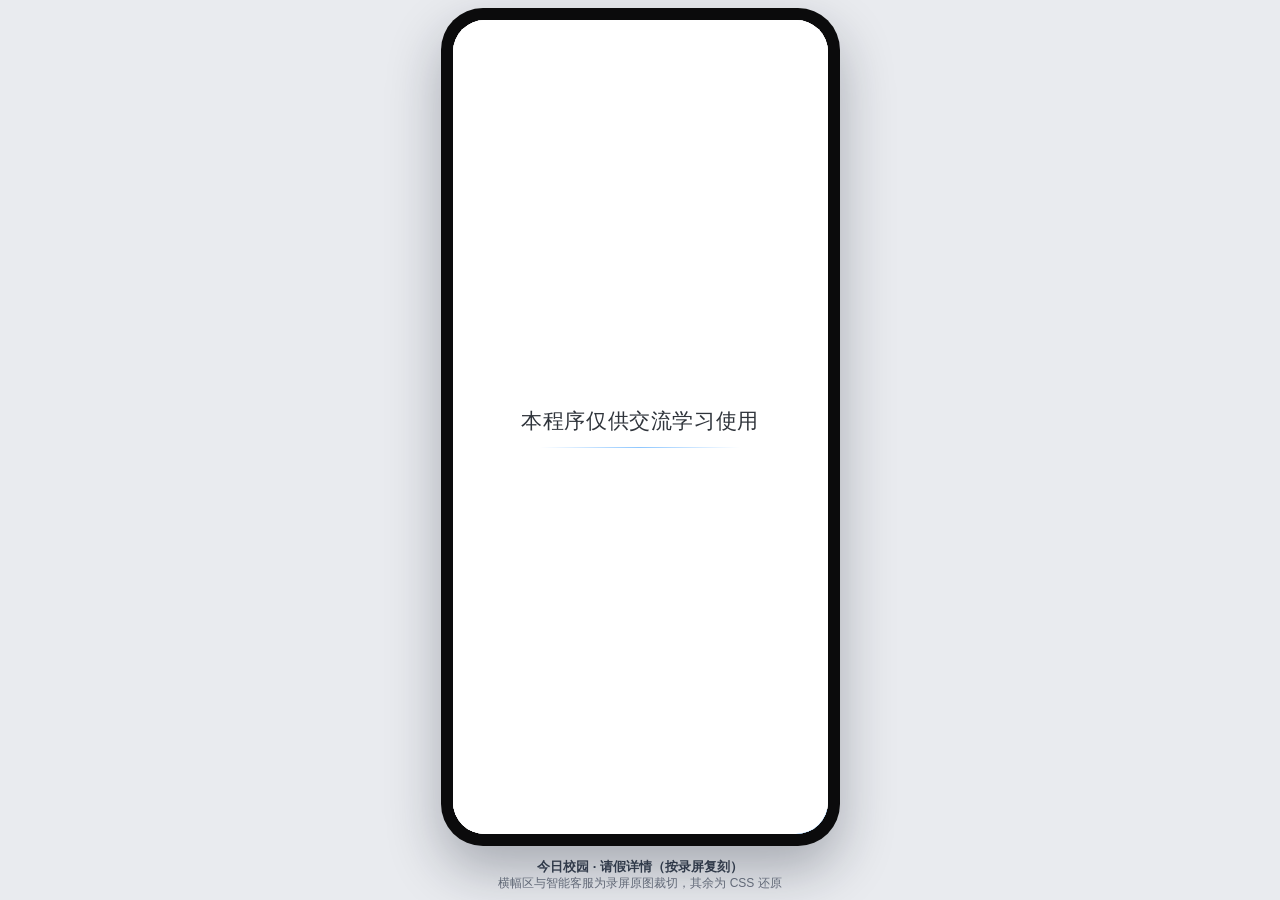
<file: detail/index.html>
<!DOCTYPE html>
<html lang="zh-CN">
<head>
<meta charset="UTF-8" />
<meta name="viewport" content="width=device-width,initial-scale=1" />
<title>今日校园 · 请假详情</title>
<link rel="stylesheet" href="./style.css" />
</head>
<body>
<div class="stage">
  <div class="phone">
    <div class="punch"></div>
    <div class="screen">

      <!-- 系统状态栏 -->
      <div class="sysbar">
        <span class="sysbar__time">02:39</span>
        <span class="sysbar__icons">
          <svg viewBox="0 0 18 12" width="15" height="10"><path d="M1 9h2v3H1zM5 6.5h2V12H5zM9 4h2v8H9zM13 1.5h2V12h-2z" fill="currentColor"/></svg>
          <b class="b4g">4G</b><b class="b5g">5G</b>
          <svg viewBox="0 0 26 12" width="22" height="10"><rect x=".5" y="1.5" width="21" height="9" rx="2.5" fill="none" stroke="currentColor" opacity=".4"/><rect x="2" y="3" width="17" height="6" rx="1.4" fill="currentColor"/></svg>
        </span>
      </div>

      <!-- 导航栏 -->
      <div class="nav">
        <button class="nav__back" aria-label="返回">
          <svg viewBox="0 0 24 24" width="22" height="22" fill="none" stroke="#333" stroke-width="2" stroke-linecap="round" stroke-linejoin="round"><path d="M15 5 8 12l7 7"/></svg>
        </button>
        <span class="nav__title">请假详情</span>
        <button class="nav__right">反馈</button>
      </div>

      <!-- 标签 -->
      <div class="tabs">
        <button class="tab is-on" data-tab="info">请假信息</button>
        <button class="tab" data-tab="qr">核验二维码</button>
      </div>

      <!-- 页面主体 -->
      <main class="body" id="body">
        <!-- 横幅（橙条 + 绿底 + 斜齿）整块由录屏裁切 -->
        <div class="bannerwrap">
          <img class="banner" src="./assets/banner_top.png" alt="正在休假中" />
          <div class="zig"></div>
        </div>

        <!-- 概览 -->
        <section class="facts">
          <div class="facts__row facts__row--2">
            <span><em>请假类型：</em><span class="ed" contenteditable="true" spellcheck="false" data-field="type" data-empty="请输入"></span></span>
            <span><em>需要离校：</em><span class="ed" contenteditable="true" spellcheck="false" data-field="away" data-empty="请输入"></span></span>
          </div>
          <div class="facts__row"><em>销假规则：</em><b class="warn">离校请假需要销假，非离校请假无需销假</b></div>
          <div class="facts__row"><em>实际休假时间：</em>-</div>
        </section>

        <div class="gap"></div>

        <!-- 我的请假申请 -->
        <section class="card">
          <h2 class="card__t">我的 请假申请</h2>
          <div class="kv"><em>开始时间：</em><b class="ed" contenteditable="true" spellcheck="false" data-field="start" data-empty="请输入"></b></div>
          <div class="kv"><em>结束时间：</em><b class="ed" contenteditable="true" spellcheck="false" data-field="end" data-empty="请输入"></b></div>
          <div class="kv"><em>审批流程：</em>共1步<a class="lnk">查看<svg viewBox="0 0 24 24" width="9" height="9" fill="none" stroke="currentColor" stroke-width="3.6"><path d="M9 5l7 7-7 7"/></svg></a></div>
          <div class="kv"><em>紧急联系人：</em><span class="ed" contenteditable="true" spellcheck="false" data-field="phone" data-empty="请输入"></span></div>
          <div class="kv"><em>请假原因：</em><span class="ed" contenteditable="true" spellcheck="false" data-field="reason" data-empty="请输入"></span></div>
          <div class="kv"><em>发起位置：</em><a class="lnk lnk--block ed" contenteditable="true" spellcheck="false" data-field="place" data-empty="请输入"></a></div>
          <div class="kv"><em>抄送人：</em>无</div>
          <div class="kv"><em>宿舍信息：</em>-</div>
          <span class="dur" id="dur">1天16小时</span>
        </section>

        <div class="gap"></div>

        <!-- 审批流程记录 -->
        <section class="card card--flow">
          <h2 class="card__t">审批流程记录</h2>
          <div class="tl">
            <div class="tl__item">
              <span class="tl__dot tl__dot--blue"></span>
              <span class="tl__txt"><span class="ed" contenteditable="true" spellcheck="false" data-field="applicant" data-empty="请输入"></span> - 发起申请</span>
              <span class="tl__time ed" data-field="flow1" data-empty="选择时间">11-13 15:05</span>
            </div>
            <div class="tl__item">
              <span class="tl__dot tl__dot--green"></span>
              <span class="tl__txt">一级：<span class="ed" contenteditable="true" spellcheck="false" data-field="approver" data-empty="请输入"></span> - 审批<b class="ok">通过</b></span>
              <span class="tl__time ed" data-field="flow2" data-empty="选择时间">11-13 17:16</span>
            </div>
          </div>
          <div class="opinion">审批意见：无</div>
        </section>

        <div class="spacer"></div>
      </main>

      <!-- 智能客服（裁切贴图） -->
      <img class="help" src="./assets/help.png" alt="智能客服" />

      <!-- 底部操作栏 -->
      <div class="bottombar">
        <button class="bbtn">转发</button>
        <button class="bbtn">申请续假</button>
        <button class="bbtn bbtn--primary">去销假</button>
      </div>
      <div class="homebar"></div>
    </div>
  </div>
  <div class="hint">
    <strong>今日校园 · 请假详情（按录屏复刻）</strong>
    <span>横幅区与智能客服为录屏原图裁切，其余为 CSS 还原</span>
  </div>
</div>
<script src="./app.js"></script>
<script src="./dtp.js"></script>
<script src="./splash.js"></script>
</body>
</html>
</file>
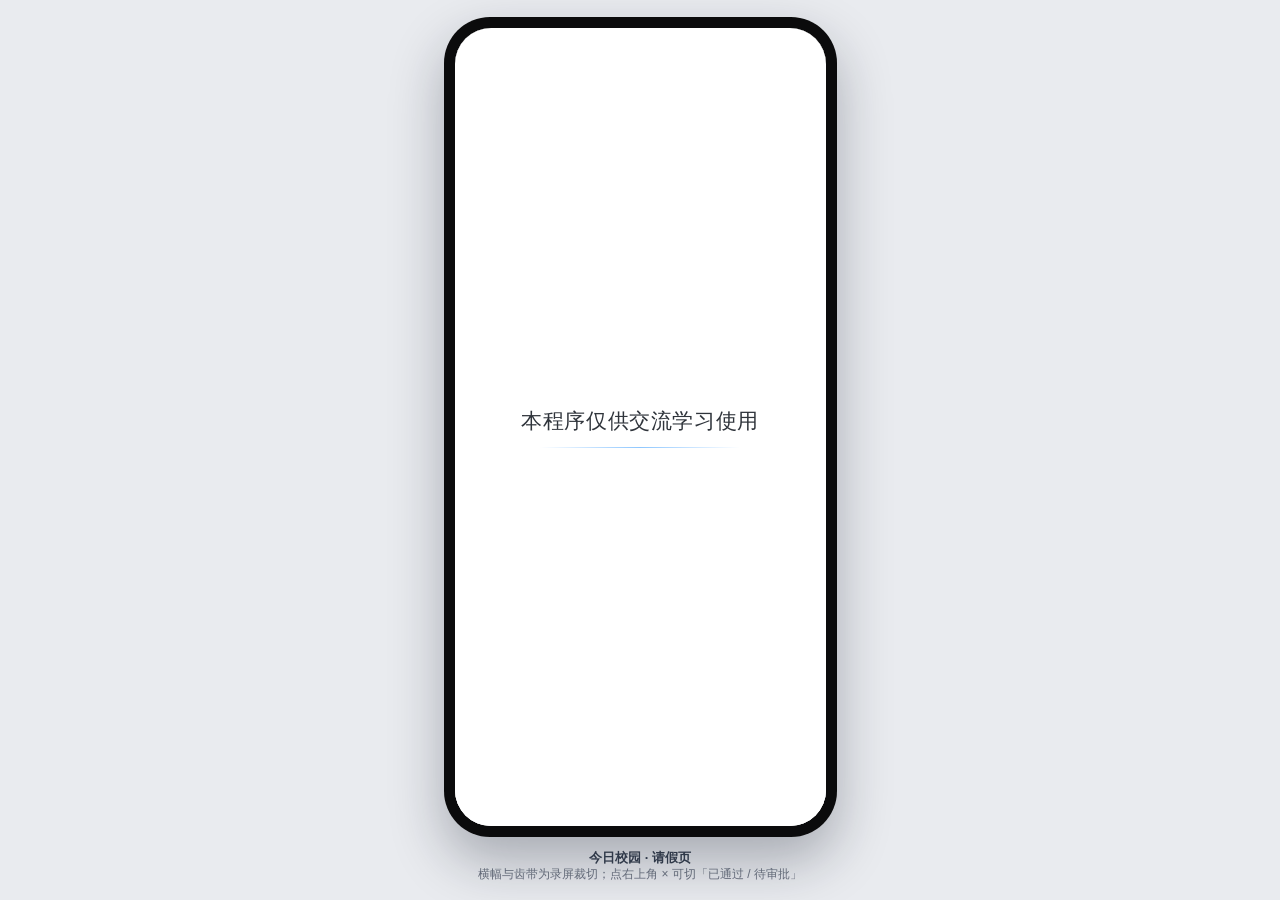
<file: leave/index.html>
﻿<!DOCTYPE html>
<html lang="zh-CN">
<head>
<meta charset="UTF-8" />
<meta name="viewport" content="width=device-width,initial-scale=1" />
<title>今日校园 · 请假（动画复刻）</title>
<link rel="stylesheet" href="./style.css" />
</head>
<body>
<div class="stage">
  <div class="phone">
    <div class="phone__notch"></div>
    <div class="screen">

      <!-- 系统状态栏 -->
      <div class="sysbar">
        <span class="sysbar__time" id="sysTime">02:34</span>
        <span class="sysbar__icons">
          <svg viewBox="0 0 18 12" width="15" height="10"><path d="M1 9h2v3H1zM5 6.5h2V12H5zM9 4h2v8H9zM13 1.5h2V12h-2z" fill="currentColor"/></svg>
          <b class="badge4g">4G</b><b class="badge5g">5G</b>
          <svg viewBox="0 0 26 12" width="22" height="10"><rect x=".5" y="1.5" width="21" height="9" rx="2.5" fill="none" stroke="currentColor" opacity=".4"/><rect x="2" y="3" width="17" height="6" rx="1.4" fill="currentColor"/></svg>
        </span>
      </div>

      <!-- 内置浏览器栏 -->
      <div class="chrome">
        <button class="chrome__close" aria-label="关闭">
          <svg viewBox="0 0 24 24" width="20" height="20" fill="none" stroke="#111" stroke-width="2" stroke-linecap="round"><path d="M6 6l12 12M18 6L6 18"/></svg>
        </button>
        <div class="chrome__mid">
          <div class="chrome__ttl">请假</div>
          <div class="chrome__url">jlevc.campusphere.net</div>
        </div>
        <button class="chrome__more" aria-label="更多">
          <svg viewBox="0 0 24 24" width="20" height="20"><circle cx="5" cy="12" r="1.7" fill="#111"/><circle cx="12" cy="12" r="1.7" fill="#111"/><circle cx="19" cy="12" r="1.7" fill="#111"/></svg>
        </button>
        <div class="chrome__prog"><i id="prog"></i></div>
      </div>

      <!-- 页面 -->
      <main class="page" id="page">

        <!-- 绿色状态横幅 -->
        <section class="hero" id="hero">
          <!-- 已通过态：整块英雄区（✓审批已通过 / 个人信息 / 正在休假中）直接用高清截图裁切，
               字形与参考完全一致；齿带与时钟仍是活的（下面两个元素） -->
          <img class="hero__img" src="./img/hero_top.png" alt="审批已通过 正在休假中" />
          <div class="hero__txt">
          <div class="hero__top">
            <span class="hero__ok"><svg class="okico" viewBox="0 0 16 16" width="16" height="16" aria-hidden="true"><circle cx="8" cy="8" r="8" fill="#fff"/><path d="M3.77 7.58 6.90 10.30 11.98 6.14" fill="none" stroke="currentColor" stroke-width="2.1" stroke-linecap="butt" stroke-linejoin="round"/></svg>审批已通过</span>
            <span class="hero__link">个人信息 <svg viewBox="0 0 24 24" width="11" height="11" fill="none" stroke="currentColor" stroke-width="3"><path d="M9 5l7 7-7 7"/></svg></span>
          </div>
          <h1 class="hero__big" id="heroBig">正在休假中</h1>
          </div>
          <div class="hero__stripes"></div>
          <span class="hero__clock" id="clock">当前时间:2026-11-15 02:34:04</span>
        </section>

        <!-- 个人信息 -->
        <section class="who">
          <div class="avatar" id="avatar"></div>
          <div class="who__meta">
            <div class="who__name ed" id="whoName" contenteditable="true" spellcheck="false" data-field="name" data-empty="姓名"></div>
            <div class="who__no ed" id="whoNo" contenteditable="true" spellcheck="false" data-field="no" data-empty="性别学号"></div>
          </div>
        </section>

        <!-- 概览 -->
        <section class="fact">
          <div class="fact__row fact__row--2">
            <span><em>请假类型：</em>事假</span>
            <span><em>需要离校：</em>否</span>
          </div>
          <div class="fact__row"><em>销假规则：</em><b class="warn">离校请假需要销假，非离校请假无需销假</b></div>
          <div class="fact__row"><em>实际休假时间：</em>-</div>
        </section>

        <!-- 我的请假申请 -->
        <section class="card" id="card">
          <h2 class="card__t">我的 请假申请</h2>
          <div class="kv"><em>开始时间：</em><b id="startAt">11-13 15:09</b></div>
          <div class="kv"><em>结束时间：</em><b id="endAt">11-16 07:00</b></div>
          <div class="kv"><em>审批流程：</em><span id="flow">共1步</span><a class="lnk">查看<svg viewBox="0 0 24 24" width="10" height="10" fill="none" stroke="currentColor" stroke-width="3.4"><path d="M9 5l7 7-7 7"/></svg></a></div>
          <div class="kv"><em>审批人：</em><span id="approver"></span></div>
          <div class="kv"><em>请假原因：</em><span id="reason"></span></div>
          <div class="kv"><em>发起位置：</em><a class="lnk" id="loc"></a></div>
          <div class="kv"><em>抄送人：</em>无</div>
          <div class="kv"><em>宿舍信息：</em>-</div>

          <span class="dur" id="dur">2天15小时51分钟</span>
          <img class="seal" id="seal" src="./img/seal.jpg" alt="审批通过" />
        </section>

        <div class="tail"></div>
      </main>

      <!-- 智能客服 -->
      <button class="help" id="help">
        <svg viewBox="0 0 24 24" width="20" height="20" fill="none" stroke="#fff" stroke-width="1.9" stroke-linecap="round">
          <path d="M4 13v-1a8 8 0 0 1 16 0v1"/><rect x="2.6" y="12.6" width="3.6" height="5.4" rx="1.8"/><rect x="17.8" y="12.6" width="3.6" height="5.4" rx="1.8"/><path d="M20 18v.6a2.4 2.4 0 0 1-2.4 2.4H13"/>
        </svg>
        <span>智能客服</span>
      </button>

      <!-- 审批流程上滑弹层 -->
      <div class="sheet-mask" id="sheetMask" hidden></div>
      <div class="sheet" id="sheet">
        <div class="sheet__hd">
          <strong>审批流程</strong>
          <button class="sheet__x" id="sheetX">关闭</button>
        </div>
        <ol class="steps" id="steps">
          <li class="step step--done">
            <span class="step__dot"></span>
            <div class="step__b"><div class="step__t">发起申请<b id="stApplicant"></b></div><div class="step__d" id="stApplyAt"></div></div>
          </li>
          <li class="step step--done">
            <span class="step__dot"></span>
            <div class="step__b"><div class="step__t">辅导员审批<b id="stApprover"></b></div><div class="step__d">同意 · 审批通过</div></div>
          </li>
        </ol>
      </div>

      <div class="homebar"></div>
    </div>
  </div>

  <div class="hint"><strong>今日校园 · 请假页</strong><span>横幅与齿带为录屏裁切；点右上角 × 可切「已通过 / 待审批」</span></div>
</div>
<script src="./app.js"></script>
<script src="./splash.js"></script>
</body>
</html>
</file>
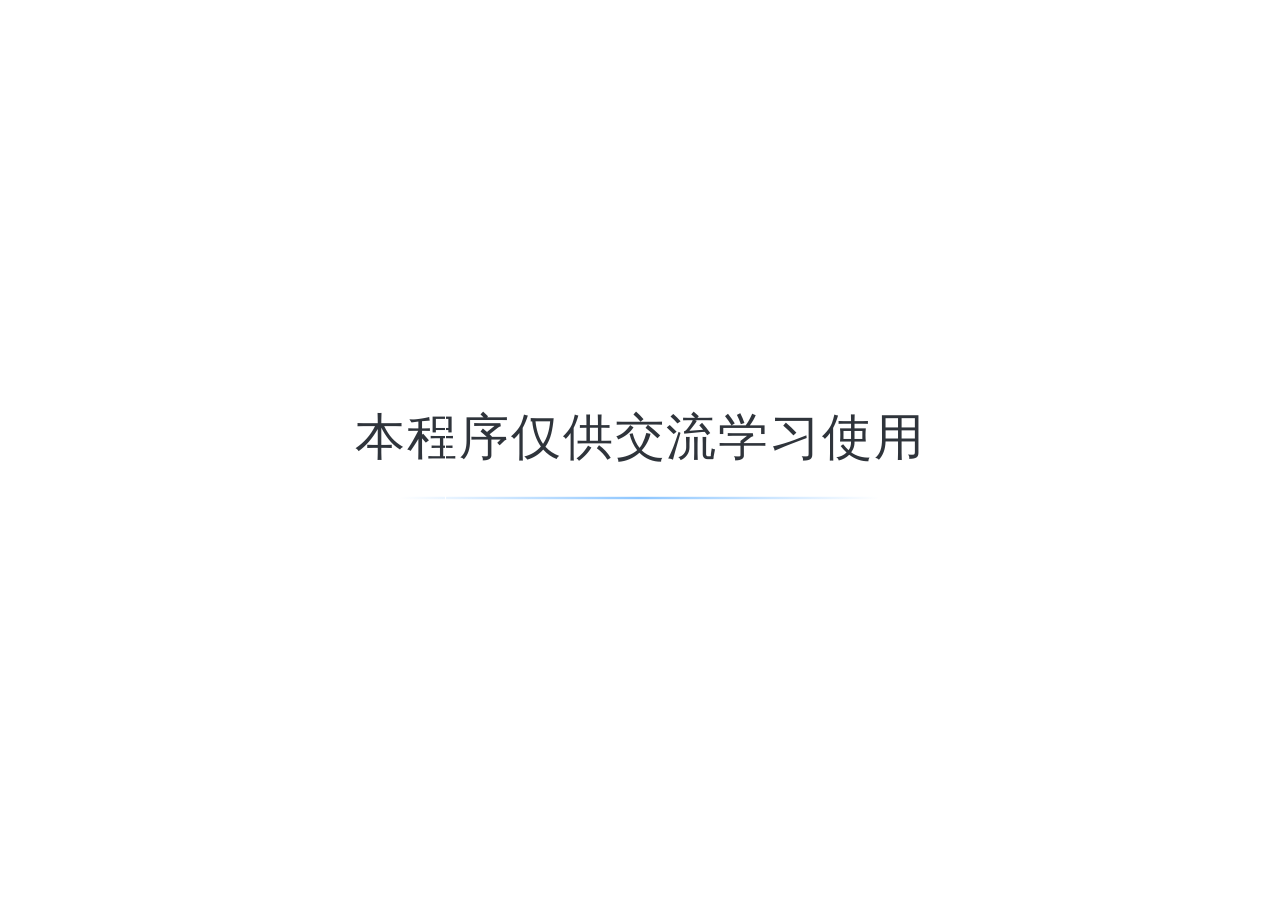
<file: detail/mobile.html>
<!DOCTYPE html>
<html lang="zh-CN">
<head>
<meta charset="UTF-8" />
<meta name="viewport" content="width=device-width,initial-scale=1,maximum-scale=1,user-scalable=no,viewport-fit=cover" />
<meta name="theme-color" content="#ffffff" />
<!-- 关掉 iOS 对电话号码/地址的自动识别，否则 15564062668 会被变成蓝色链接 -->
<meta name="format-detection" content="telephone=no,address=no,email=no,date=no" />
<meta name="apple-mobile-web-app-capable" content="yes" />
<meta name="apple-mobile-web-app-status-bar-style" content="default" />
<title>请假详情</title>
<link rel="stylesheet" href="./style.css" />
<link rel="stylesheet" href="./mobile.css" />
</head>
<body>
<!-- 手机上运行版：没有模拟外壳、没有状态栏，只留页面主体。
     整页按 375 设计宽等比缩放铺满屏宽（见 mobile.css / mobile.js）。 -->
<div id="app">
  <div id="stage">

    <!-- 导航栏 -->
    <div class="nav">
      <button class="nav__back" aria-label="返回">
        <svg viewBox="0 0 24 24" width="22" height="22" fill="none" stroke="#333" stroke-width="2" stroke-linecap="round" stroke-linejoin="round"><path d="M15 5 8 12l7 7"/></svg>
      </button>
      <span class="nav__title">请假详情</span>
      <button class="nav__right">反馈</button>
    </div>

    <!-- 标签 -->
    <div class="tabs">
      <button class="tab is-on" data-tab="info">请假信息</button>
      <button class="tab" data-tab="qr">核验二维码</button>
    </div>

    <!-- 页面主体 -->
    <main class="body" id="body">
      <div class="bannerwrap">
        <img class="banner" src="./assets/banner_top.png" alt="正在休假中" />
        <div class="zig"></div>
      </div>

      <section class="facts">
        <div class="facts__row facts__row--2">
          <span><em>请假类型：</em><span class="ed" contenteditable="true" spellcheck="false" data-field="type" data-empty="请输入"></span></span>
          <span><em>需要离校：</em><span class="ed" contenteditable="true" spellcheck="false" data-field="away" data-empty="请输入"></span></span>
        </div>
        <div class="facts__row"><em>销假规则：</em><b class="warn">离校请假需要销假，非离校请假无需销假</b></div>
        <div class="facts__row"><em>实际休假时间：</em>-</div>
      </section>

      <div class="gap"></div>

      <section class="card">
        <h2 class="card__t">我的 请假申请</h2>
        <div class="kv"><em>开始时间：</em><b class="ed" contenteditable="true" spellcheck="false" data-field="start" data-empty="请输入"></b></div>
        <div class="kv"><em>结束时间：</em><b class="ed" contenteditable="true" spellcheck="false" data-field="end" data-empty="请输入"></b></div>
        <div class="kv"><em>审批流程：</em>共1步<a class="lnk">查看<svg viewBox="0 0 24 24" width="9" height="9" fill="none" stroke="currentColor" stroke-width="3.6"><path d="M9 5l7 7-7 7"/></svg></a></div>
        <div class="kv"><em>紧急联系人：</em><span class="ed" contenteditable="true" spellcheck="false" data-field="phone" data-empty="请输入"></span></div>
        <div class="kv"><em>请假原因：</em><span class="ed" contenteditable="true" spellcheck="false" data-field="reason" data-empty="请输入"></span></div>
        <div class="kv"><em>发起位置：</em><a class="lnk lnk--block ed" contenteditable="true" spellcheck="false" data-field="place" data-empty="请输入"></a></div>
        <div class="kv"><em>抄送人：</em>无</div>
        <div class="kv"><em>宿舍信息：</em>-</div>
        <span class="dur" id="dur">1天16小时</span>
      </section>

      <div class="gap"></div>

      <section class="card card--flow">
        <h2 class="card__t">审批流程记录</h2>
        <div class="tl">
          <div class="tl__item">
            <span class="tl__dot tl__dot--blue"></span>
            <span class="tl__txt"><span class="ed" contenteditable="true" spellcheck="false" data-field="applicant" data-empty="请输入"></span> - 发起申请</span>
            <span class="tl__time ed" data-field="flow1" data-empty="选择时间">11-13 15:05</span>
          </div>
          <div class="tl__item">
            <span class="tl__dot tl__dot--green"></span>
            <span class="tl__txt">一级：<span class="ed" contenteditable="true" spellcheck="false" data-field="approver" data-empty="请输入"></span> - 审批<b class="ok">通过</b></span>
            <span class="tl__time ed" data-field="flow2" data-empty="选择时间">11-13 17:16</span>
          </div>
        </div>
        <div class="opinion">审批意见：无</div>
      </section>

      <div class="spacer"></div>
    </main>

    <img class="help" src="./assets/help.png" alt="智能客服" />

    <div class="bottombar">
      <button class="bbtn">转发</button>
      <button class="bbtn">申请续假</button>
      <button class="bbtn bbtn--primary">去销假</button>
    </div>
  </div>
</div>
<script src="./app.js"></script>
<script src="./dtp.js"></script>
<script src="./mobile.js"></script>
<script src="./splash.js"></script>
</body>
</html>
</file>
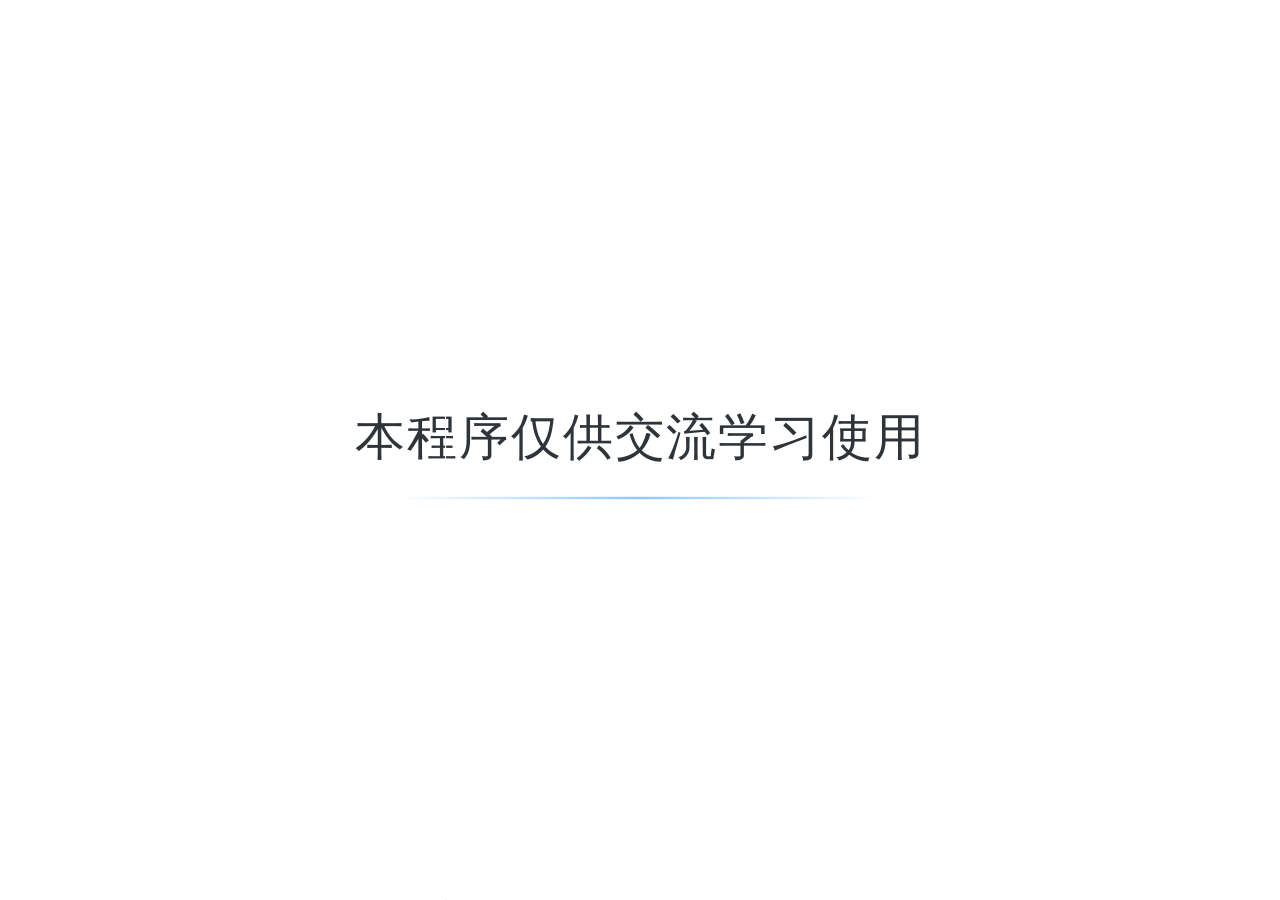
<file: leave/mobile.html>
<!DOCTYPE html>
<html lang="zh-CN">
<head>
<meta charset="UTF-8" />
<meta name="viewport" content="width=device-width,initial-scale=1,maximum-scale=1,user-scalable=no,viewport-fit=cover" />
<meta name="theme-color" content="#ffffff" />
<meta name="format-detection" content="telephone=no,address=no,email=no,date=no" />
<title>请假</title>
<link rel="stylesheet" href="./style.css" />
<link rel="stylesheet" href="./mobile.css" />
</head>
<body>
<!-- 手机运行版：无模拟外壳、无状态栏/浏览器栏，只留页面主体 -->
<div id="app">
  <div id="stage">

    <main class="page" id="page">

      <section class="hero" id="hero">
        <img class="hero__img" src="./img/hero_top.png" alt="审批已通过 正在休假中" />
        <div class="hero__txt">
          <div class="hero__top">
            <span class="hero__ok"><svg class="okico" viewBox="0 0 16 16" width="16" height="16" aria-hidden="true"><circle cx="8" cy="8" r="8" fill="#fff"/><path d="M3.77 7.58 6.90 10.30 11.98 6.14" fill="none" stroke="currentColor" stroke-width="2.1" stroke-linecap="butt" stroke-linejoin="round"/></svg>审批已通过</span>
            <span class="hero__link">个人信息 <svg viewBox="0 0 24 24" width="11" height="11" fill="none" stroke="currentColor" stroke-width="3"><path d="M9 5l7 7-7 7"/></svg></span>
          </div>
          <h1 class="hero__big" id="heroBig">正在休假中</h1>
        </div>
        <div class="hero__stripes"></div>
        <span class="hero__clock" id="clock">当前时间:2026-11-15 02:34:04</span>
      </section>

      <section class="who">
        <div class="avatar" id="avatar"></div>
        <div class="who__meta">
          <div class="who__name ed" id="whoName" contenteditable="true" spellcheck="false" data-field="name" data-empty="姓名"></div>
          <div class="who__no ed" id="whoNo" contenteditable="true" spellcheck="false" data-field="no" data-empty="性别学号"></div>
        </div>
      </section>

      <section class="fact">
        <div class="fact__row fact__row--2">
          <span><em>请假类型：</em>事假</span>
          <span><em>需要离校：</em>否</span>
        </div>
        <div class="fact__row"><em>销假规则：</em><b class="warn">离校请假需要销假，非离校请假无需销假</b></div>
        <div class="fact__row"><em>实际休假时间：</em>-</div>
      </section>

      <section class="card" id="card">
        <h2 class="card__t">我的 请假申请</h2>
        <div class="kv"><em>开始时间：</em><b id="startAt">11-13 15:09</b></div>
        <div class="kv"><em>结束时间：</em><b id="endAt">11-16 07:00</b></div>
        <div class="kv"><em>审批流程：</em><span id="flow">共1步</span><a class="lnk">查看<svg viewBox="0 0 24 24" width="10" height="10" fill="none" stroke="currentColor" stroke-width="3.4"><path d="M9 5l7 7-7 7"/></svg></a></div>
        <div class="kv"><em>审批人：</em><span id="approver"></span></div>
        <div class="kv"><em>请假原因：</em><span id="reason"></span></div>
        <div class="kv"><em>发起位置：</em><a class="lnk" id="loc"></a></div>
        <div class="kv"><em>抄送人：</em>无</div>
        <div class="kv"><em>宿舍信息：</em>-</div>

        <span class="dur" id="dur">2天15小时51分钟</span>
        <img class="seal" id="seal" src="./img/seal.jpg" alt="审批通过" />
      </section>

      <div class="tail"></div>
    </main>

    <button class="help" id="help">
      <svg viewBox="0 0 24 24" width="20" height="20" fill="none" stroke="#fff" stroke-width="1.9" stroke-linecap="round">
        <path d="M4 13v-1a8 8 0 0 1 16 0v1"/><rect x="2.6" y="12.6" width="3.6" height="5.4" rx="1.8"/><rect x="17.8" y="12.6" width="3.6" height="5.4" rx="1.8"/><path d="M20 18v.6a2.4 2.4 0 0 1-2.4 2.4H13"/>
      </svg>
      <span>智能客服</span>
    </button>

    <div class="sheet-mask" id="sheetMask" hidden></div>
    <div class="sheet" id="sheet">
      <div class="sheet__hd">
        <strong>审批流程</strong>
        <button class="sheet__x" id="sheetX">关闭</button>
      </div>
      <ol class="steps" id="steps">
        <li class="step step--done">
          <span class="step__dot"></span>
          <div class="step__b"><div class="step__t">发起申请<b id="stApplicant"></b></div><div class="step__d" id="stApplyAt"></div></div>
        </li>
        <li class="step step--done">
          <span class="step__dot"></span>
          <div class="step__b"><div class="step__t">辅导员审批<b id="stApprover"></b></div><div class="step__d">同意 · 审批通过</div></div>
        </li>
      </ol>
    </div>

  </div>
</div>
<script src="./app.js"></script>
<script src="./mobile.js"></script>
<script src="./splash.js"></script>
</body>
</html>
</file>
<file: detail/style.css>
/* ============================================================
   今日校园 · 请假详情（按录屏 720×1564 复刻，CSS 基准 375×814）
   设计换算：CSS = 录屏 px × 0.5208
   取色（帧统计）：橙 #FF9902 / 蓝 #3399FE / 绿 #00CD6B / 底 #F5F7F9
   ============================================================ */
:root {
  --blue: #3399fe;
  --green: #00cd6b;
  --green-d: #00ba60;
  --orange: #ff9902;
  --page: #f5f7f9;
  --ink: #3e4753;
  --ink-2: #9da7b3;
  --ink-3: #a8b0bb;
  --line: #eeeeee;
  --card: #ffffff;
}
* { box-sizing: border-box; -webkit-tap-highlight-color: transparent; }
html, body { margin: 0; height: 100%; }
body {
  background: #e9ebef;
  font-family: -apple-system, BlinkMacSystemFont, "PingFang SC", "Hiragino Sans GB",
    "Microsoft YaHei", Roboto, sans-serif;
  color: var(--ink);
  display: flex; align-items: center; justify-content: center;
}
.stage { display: flex; flex-direction: column; align-items: center; gap: 12px; }

/* ---------- 手机外框 ---------- */
.phone {
  position: relative; width: 399px; height: 838px;
  background: #0b0b0c; border-radius: 42px; padding: 12px;
  box-shadow: 0 24px 54px rgba(16, 24, 40, .3);
}
.punch {
  position: absolute; top: 22px; left: 50%; transform: translateX(-50%);
  width: 62px; height: 22px; border-radius: 11px; background: #0b0b0c; z-index: 60;
}
.screen {
  position: relative; width: 100%; height: 100%;
  border-radius: 32px; overflow: hidden; background: #fff;
  display: flex; flex-direction: column;
}

/* ---------- 状态栏 ---------- */
.sysbar {
  flex: 0 0 47px; height: 47px; display: flex; align-items: center;
  justify-content: space-between; padding: 0 16px 0 20px;
  background: #fff; color: #111; font-size: 14px; font-weight: 600;
}
.sysbar__icons { display: inline-flex; align-items: center; gap: 3px; font-size: 9px; }
.b4g, .b5g { font-weight: 700; padding: 1px 2px; border-radius: 2px; color: #fff; }
.b4g { background: #2e7d32; }
.b5g { background: #37474f; }

/* ---------- 导航栏 ---------- */
.nav {
  flex: 0 0 46px; height: 46px; position: relative;
  display: flex; align-items: center; justify-content: center;
  background: #fff;
}
.nav__back {
  position: absolute; left: 14px; top: 50%; transform: translateY(-50%);
  border: 0; background: transparent; padding: 2px; cursor: pointer;
}
.nav__title { font-size: 20px; font-weight: 500; color: #333; letter-spacing: .5px; }
.nav__right {
  position: absolute; right: 16px; top: 50%; transform: translateY(-50%);
  border: 0; background: transparent; font-size: 16px; color: #fe4443;
  font-family: inherit; cursor: pointer;
}

/* ---------- 标签 ---------- */
.tabs {
  flex: 0 0 43px; height: 43px; display: flex; background: #fff;
  border-bottom: 1px solid var(--line);
}
.tab {
  flex: 1 1 0; border: 0; background: transparent; font-family: inherit;
  font-size: 15px; color: var(--ink-2); cursor: pointer; position: relative;
}
.tab.is-on { color: var(--blue); }
.tab.is-on::after {
  content: ""; position: absolute; left: 50%; transform: translateX(-50%);
  bottom: 3px; width: 74px; height: 3px; border-radius: 2px; background: var(--blue);
}

/* ---------- 主体 ---------- */
.body {
  flex: 1 1 auto; overflow-y: auto; -webkit-overflow-scrolling: touch;
  background: var(--page);
  scrollbar-width: none;
}
.body::-webkit-scrollbar { display: none; }

.bannerwrap { display: block; line-height: 0; }
.banner { display: block; width: 100%; height: 97.4px; }

/* 菱形齿带：形状直接用录屏原图（裁一个完整周期 115×31px），只让它平移
   周期实测精确为 115px（自相关在 115 处 MAD 1.51，邻值都大一个量级）
   → 无缝平铺；显示尺寸 115×0.5208 = 59.9 CSS，带高 31×0.5208 = 16.1 CSS
   速度实测 115 px/s @720 = 59.9 CSS px/s，即一个周期/秒，方向向右 */
.zig {
  height: 16.1px;
  background-image: url("./assets/zig_tile.png");
  background-repeat: repeat-x;
  background-size: 59.9px 16.1px;
  animation: zigMove 1s linear infinite;
}
@keyframes zigMove { to { background-position: 59.9px 0; } }

/* 概览 */
.facts { background: #fff; padding: 7px 16px 7px; }
.facts__row { font-size: 12px; line-height: 18.7px; color: var(--ink); }
.facts__row--2 { display: flex; gap: 40px; }
.facts__row em { font-style: normal; color: var(--ink-2); }
.warn { color: var(--orange); font-weight: 400; }

.gap { height: 9px; background: var(--page); }
.spacer { height: 60px; }

/* 卡片 */
.card {
  position: relative; background: #fff; padding: 9px 16px 11px;
}
.card__t { margin: 0 0 4px; font-size: 13.5px; font-weight: 600; color: #454c5a; }
.kv { font-size: 12px; line-height: 18.7px; color: var(--ink); }
.kv em { font-style: normal; color: var(--ink-2); }
.kv b { font-weight: 600; }
.lnk {
  color: var(--blue); text-decoration: none; font-size: 12px;
  display: inline-flex; align-items: center; gap: 1px; margin-left: 3px;
}
.lnk--block { display: inline; margin-left: 0; }


/* 时长徽章 */
.dur {
  position: absolute; right: 16px; top: 40px;
  border: 1px solid #a9d4ff; background: #eaf6ff; color: var(--blue);
  font-size: 12px; font-weight: 600; padding: 4px 9px; border-radius: 6px;
}

/* 审批流程记录 */
.card--flow { padding-bottom: 12px; }
.tl { position: relative; padding-left: 2px; }
.tl__item { display: flex; align-items: center; gap: 12px; height: 30px; position: relative; }
.tl__dot {
  width: 17px; height: 17px; border-radius: 50%; flex: 0 0 17px;
  border: 2px solid #ddd; background: #fff; position: relative;
}
.tl__dot--blue { border-color: var(--blue); }
.tl__dot--green { border-color: var(--green); }
.tl__item:not(:last-child) .tl__dot::after {
  content: ""; position: absolute; left: 50%; top: 100%; width: 2px; height: 15px;
  transform: translateX(-50%); background: #e6e8eb;
}
/* 姓名可编辑后可能变长：时间固定不压缩，文字超长则省略，
   避免长名字把右侧时间挤走。默认值下不触发（渲染逐像素比对为 0）。 */
.tl__txt {
  font-size: 12px; color: var(--ink);
  min-width: 0; overflow: hidden; text-overflow: ellipsis; white-space: nowrap;
}
.tl__txt .ok { color: var(--green); font-weight: 400; }
.tl__time { margin-left: auto; flex: 0 0 auto; font-size: 11.5px; color: var(--ink-3); }
.opinion {
  margin: 8px 0 0 29px; background: #f7f8fa; border: 1px solid #eceef1;
  border-radius: 6px; padding: 7px 10px; font-size: 12px; color: var(--ink-3);
}

/* 智能客服 */
/* 智能客服：直接用高清截图裁切（带透明圆角），尺寸取视频实测 24.0×102.1 CSS */
.help {
  position: absolute; right: 0; top: 575px;
  width: 24.3px; height: 102.1px;
  z-index: 20; pointer-events: auto; cursor: pointer;
}

/* 底部操作栏 */
.bottombar {
  flex: 0 0 43px; height: 43px; display: flex; background: #fff;
  border-top: 1px solid var(--line); z-index: 30;
}
.bbtn {
  flex: 1 1 0; border: 0; background: #fff; font-family: inherit;
  font-size: 15px; color: var(--ink-2); cursor: pointer;
}
.bbtn + .bbtn { border-left: 1px solid var(--line); }
.bbtn--primary { background: var(--blue); color: #fff; }
.homebar {
  position: absolute; left: 50%; bottom: 5px; transform: translateX(-50%);
  width: 120px; height: 4px; border-radius: 2px; background: rgba(0,0,0,.25);
  z-index: 40;
}

.hint { color: #6b7280; font-size: 12px; text-align: center; line-height: 17px; }
.hint strong { display: block; color: #374151; font-size: 13px; }

/* ---------- 可编辑字段 ----------
   只加"可编辑"能力，不碰任何字体相关属性：
   不设 font-*、不设 line-height、不设 letter-spacing、不设 padding，
   所以进入编辑态前后排版与字形完全一致（渲染后逐像素校验过）。
   焦点态只用 background 提示，inline 元素上不产生任何盒模型变化。 */
.ed {
  outline: 0;                 /* 去掉 contenteditable 默认的焦点黑框 */
  cursor: text;
  border-radius: 3px;
  -webkit-user-modify: read-write-plaintext-only;
}
.ed:hover  { background: rgba(51, 153, 254, .08); }
.ed:focus  { background: rgba(51, 153, 254, .14); }
/* 清空后仍可点击，并给一个极淡的占位（字体与正文同族同号） */
.ed:empty::before {
  content: attr(data-empty);
  color: #c4c9d0;
  pointer-events: none;
}
/* 时间这类加粗值，占位也跟着加粗，避免空态跳版 */
b.ed:empty::before { font-weight: 600; }


/* ============================================================
   时间选择器（开始/结束时间）
   交互参照 PC 端请假表单里的 Element Plus datetimerange：
   日历选日期 + 时/分两列，输出格式与页面一致的 MM-DD HH:mm
   ============================================================ */
.dtp { position: absolute; inset: 0; z-index: 80; }
.dtp[hidden] { display: none; }
.dtp__mask {
  position: absolute; inset: 0; background: rgba(0, 0, 0, .35);
  opacity: 0; transition: opacity .22s ease;
}
.dtp.is-open .dtp__mask { opacity: 1; }
.dtp__panel {
  position: absolute; left: 0; right: 0; bottom: 0;
  background: #fff; border-radius: 14px 14px 0 0;
  transform: translateY(100%); transition: transform .26s cubic-bezier(.22,.9,.3,1);
  padding-bottom: env(safe-area-inset-bottom, 0px);
}
.dtp.is-open .dtp__panel { transform: none; }

.dtp__hd {
  position: relative; height: 44px; display: flex; align-items: center;
  justify-content: space-between; padding: 0 14px;
  border-bottom: 1px solid var(--line);
}
.dtp__title { position: absolute; left: 50%; transform: translateX(-50%); font-size: 14px; color: var(--ink); }
.dtp__cancel, .dtp__ok {
  border: 0; background: transparent; font-family: inherit;
  font-size: 14px; cursor: pointer; padding: 6px 4px;
}
.dtp__cancel { color: var(--ink-2); }
.dtp__ok { color: var(--blue); font-weight: 600; }

/* ---- 日历 ---- */
.dtp__cal { padding: 8px 12px 4px; }
.dtp__mh { display: flex; align-items: center; justify-content: space-between; height: 30px; }
.dtp__mh .dtp__month { font-size: 13.5px; color: var(--ink); font-weight: 600; }
.dtp__prev, .dtp__next {
  border: 0; background: transparent; color: var(--ink-2);
  font-size: 18px; line-height: 1; padding: 4px 10px; cursor: pointer;
}
.dtp__prev:disabled, .dtp__next:disabled { opacity: .3; }
.dtp__week { display: grid; grid-template-columns: repeat(7, 1fr); margin-top: 4px; }
.dtp__week span { text-align: center; font-size: 11px; color: var(--ink-2); line-height: 24px; }
.dtp__days { display: grid; grid-template-columns: repeat(7, 1fr); row-gap: 2px; }
.dtp__day {
  height: 30px; display: flex; align-items: center; justify-content: center;
  font-size: 13px; color: var(--ink); border-radius: 6px; cursor: pointer;
}
.dtp__day.is-blank { visibility: hidden; }
.dtp__day.is-today { color: var(--blue); }
.dtp__day.is-on { background: var(--blue); color: #fff; font-weight: 600; }
.dtp__day.is-dim { color: #c4c9d0; }

/* ---- 时 / 分 ---- */
.dtp__time {
  position: relative; display: flex; align-items: center; justify-content: center;
  gap: 4px; height: 170px; margin: 0;
}
/* 上下渐隐遮罩放在容器上，不要再挂到滚动元素自身（sticky + 负 margin 会错位） */
.dtp__time::before, .dtp__time::after {
  content: ""; position: absolute; left: 0; right: 0; height: 62px;
  pointer-events: none; z-index: 3;
}
.dtp__time::before { top: 0; background: linear-gradient(#fff 12%, rgba(255,255,255,0)); }
.dtp__time::after { bottom: 0; background: linear-gradient(rgba(255,255,255,0), #fff 88%); }
.dtp__col {
  position: relative; width: 78px; height: 170px; overflow-y: auto;
  padding: 68px 0;                     /* (170 - 34) / 2，让首尾也能居中 */
  scroll-snap-type: y mandatory; scrollbar-width: none;
  -webkit-overflow-scrolling: touch; z-index: 1;
}
.dtp__col::-webkit-scrollbar { display: none; }
.dtp__item {
  height: 34px; line-height: 34px; text-align: center;
  font-size: 15px; color: var(--ink-3); scroll-snap-align: center;
  font-variant-numeric: tabular-nums; transition: color .12s, font-size .12s;
}
.dtp__item.is-on { color: var(--ink); font-weight: 600; font-size: 16.5px; }
.dtp__colon { font-size: 15px; color: var(--ink-3); margin-top: -2px; z-index: 1; }
/* 中间选中带：铺满整个时间区，与两列一起框住当前值 */
.dtp__band {
  position: absolute; left: 50%; transform: translateX(-50%);
  width: 190px; height: 34px; border-top: 1px solid #e6e8ec; border-bottom: 1px solid #e6e8ec;
  pointer-events: none; z-index: 2;
}
.dtp__hint {
  height: 26px; line-height: 26px; text-align: center;
  font-size: 11.5px; color: #fe4443;
}
.dtp__hint[hidden] { display: none; }

/* ============================================================
   启动动画：本程序仅供交流学习使用（淡入 → 停留 → 淡出）
   ============================================================ */
#splash {
  position: absolute; inset: 0; z-index: 200;
  background: #fff;
  display: flex; align-items: center; justify-content: center;
  opacity: 1; transition: opacity .65s ease;
  /* 避免首帧闪一下正文 */
  will-change: opacity;
}
#splash.is-out { opacity: 0; pointer-events: none; }

#splash .splash__box {
  display: flex; flex-direction: column; align-items: center; gap: 10px;
  transform: translateY(0);
}

#splash .splash__t {
  font-size: 21px;                  /* 放大到一眼能看清 */
  font-weight: 500;
  color: #2f343b;
  letter-spacing: .6px;
  line-height: 1.45;
  opacity: 0;
  transform: translateY(10px);
  transition: opacity .7s cubic-bezier(.22,.9,.3,1), transform .7s cubic-bezier(.22,.9,.3,1);
}
#splash.is-in .splash__t { opacity: 1; transform: translateY(0); }

/* 文字下面一条随之展开的细线，纯装饰 */
#splash .splash__box::after {
  content: ""; display: block; width: 0; height: 1px;
  background: linear-gradient(90deg, rgba(51,153,254,0), rgba(51,153,254,.55), rgba(51,153,254,0));
  transition: width .8s cubic-bezier(.22,.9,.3,1);
}
#splash.is-in .splash__box::after { width: 200px; }
</file>
<file: leave/style.css>
/* ============================================================
   今日校园 · 请假页（动效复刻）
   设计宽 375 CSS px；配色取自录屏帧统计：
     蓝 #3399FC   绿 #00CD6B / #00BA60   底 #F5F7F9   浅蓝 #EAF6FF
     主文字 #111111
   ============================================================ */
:root {
  --blue: #3399fc;
  --blue-d: #1f86ea;
  --green: #00cd6b;
  --green-d: #00ba60;
  --page: #f5f7f9;
  --ink: #3c4148;   /* 录屏实测姓名墨色 ≈#5B5F66（含 JPEG 模糊），纯黑会明显偏重 */
  --ink-2: #9da7b3;
  --ink-3: #a8b0bb;
  --warn: #ff9500;
  --card: #fff;
  --line: #eef0f2;
}
* { box-sizing: border-box; -webkit-tap-highlight-color: transparent; }
html, body { margin: 0; height: 100%; }
body {
  background: #e9ebef;
  font-family: -apple-system, BlinkMacSystemFont, "PingFang SC", "Hiragino Sans GB",
    "Microsoft YaHei", Roboto, sans-serif;
  display: flex; align-items: center; justify-content: center;
  color: var(--ink);
}

.stage { display: flex; flex-direction: column; align-items: center; gap: 12px; }

/* ---------------- 手机 ---------------- */
.phone {
  position: relative; width: 393px; height: 820px;
  background: #0b0b0c; border-radius: 46px; padding: 11px;
  box-shadow: 0 24px 54px rgba(16, 24, 40, .3);
}
.phone__notch {
  position: absolute; top: 11px; left: 50%; transform: translateX(-50%);
  width: 104px; height: 26px; background: #0b0b0c;
  border-radius: 0 0 14px 14px; z-index: 60;
}
.screen {
  position: relative; width: 100%; height: 100%;
  border-radius: 36px; overflow: hidden;
  display: flex; flex-direction: column;
  background: var(--page);
}

/* ---------------- 状态栏 ---------------- */
.sysbar {
  height: 42px; flex: 0 0 42px; display: flex; align-items: center;
  justify-content: space-between; padding: 0 18px 0 22px;
  background: #111; color: #fff; font-size: 14px; font-weight: 600;
}
.sysbar__icons { display: inline-flex; align-items: center; gap: 3px; font-size: 10px; }
.badge4g, .badge5g { font-size: 9px; font-weight: 700; padding: 1px 3px; border-radius: 2px; }
.badge4g { background: #2e7d32; }
.badge5g { background: #37474f; }

/* ---------------- 浏览器栏 ---------------- */
.chrome {
  position: relative; flex: 0 0 auto; background: #1b1b1b; color: #fff;
  padding: 6px 8px 8px;
}
.chrome__close, .chrome__more {
  position: absolute; top: 6px; border: 0; background: transparent; padding: 4px; cursor: pointer;
}
.chrome__close { left: 6px; }
.chrome__more { right: 6px; }
.chrome__close svg, .chrome__more svg { display: block; }
.chrome__close svg path { stroke: #fff; }
.chrome__more svg circle { fill: #fff; }
.chrome__mid { text-align: center; }
.chrome__ttl { font-size: 15px; font-weight: 500; }
.chrome__url { font-size: 11px; color: #9aa0a8; margin-top: 1px; }
.chrome__prog { position: absolute; left: 0; right: 0; bottom: 0; height: 2px; background: rgba(255,255,255,.12); overflow: hidden; }
.chrome__prog i { display: block; height: 100%; width: 0; background: var(--blue); transition: width .25s linear; }

/* ---------------- 页面 ---------------- */
.page {
  flex: 1 1 auto; overflow-y: auto; -webkit-overflow-scrolling: touch;
  background: var(--page);
  scrollbar-width: none;
}
.page::-webkit-scrollbar { display: none; }

/* ---- 绿色横幅 ---- */
.hero {
  position: relative; background: var(--green);
  padding: 0; color: #fff; overflow: hidden;   /* 已通过态由贴图铺满；内边距交给 .hero__txt */
  will-change: transform, opacity;
  /* 淡入 + 8px 位移，取代"从上方滑入"。
     滑入时处在横幅底部的菱形带会最先露头，看上去像一条悬空的残缺条纹。 */
  animation: heroIn .42s cubic-bezier(.22,.9,.25,1) both;
}
@keyframes heroIn {
  from { opacity: 0; transform: translateY(-8px); }
  to   { opacity: 1; transform: translateY(0); }
}
/* 英雄区贴图（已通过态）：整块绿底 + 三行文案直接来自高清截图 */
    .hero__img { display: block; width: 100%; height: auto; }
    .hero__txt { padding: 7px 16px 0; }
    body:not(.is-pending) .hero__txt { display: none; }
    body.is-pending .hero__img { display: none; }

    .hero__top {
  display: flex; align-items: center; justify-content: center;
  position: relative; font-size: 14px;
}
.hero__ok { display: inline-flex; align-items: center; gap: 6px; font-weight: 400; letter-spacing: 1.9px; }
.okico {
  width: 16px; height: 16px; flex: 0 0 16px; display: inline-block;
  color: var(--green);          /* 勾的描边色 */
  vertical-align: -3px; overflow: visible;
  animation: pop .45s cubic-bezier(.2,1.6,.4,1) .25s both;
}
@keyframes pop { from { transform: scale(0); } to { transform: scale(1); } }
.hero__link {
  position: absolute; right: 0; top: 0; font-size: 15px; font-weight: 400; letter-spacing: 0;
  display: inline-flex; align-items: center; gap: 1px; opacity: .95;
}
.hero__big {
  margin: 2px 0 14px; line-height: 1.15; text-align: center;
  font-size: 27.8px; font-weight: 400; letter-spacing: 5.85px; text-indent: 5.85px;
  animation: spread .7s cubic-bezier(.2,.9,.25,1) .1s both;
}
@keyframes spread {
  from { letter-spacing: 0.5px; opacity: 0; transform: translateY(6px); }
  to   { letter-spacing: 5.85px; opacity: 1; transform: none; }
}
/* 斜齿带（几何来自录屏实测）
   录屏 720 宽：齿宽 57、周期 115、带高 32、斜边 dx/dy = -2
   换算 375 设计宽：齿宽 30、周期 60、带高 17、斜边仍为 2（即 shear = 2 × 17 = 34）
   用 SVG 图案而非 repeating-linear-gradient：后者的 13.42/26.84px 小数色标
   在 1× 下会被逐边取整，造成齿角被啃掉的"残缺"。
   SVG 图块 120×17，内含 3 个错位 60 的平行四边形，保证左右接缝连续。
   速度：120px / 2s = 60px/s（录屏实测 115px/s @720 ≈ 60px/s @375） */
.hero__stripes {
      height: 16.1px; margin: 0 -16px;
      /* 形状直接用录屏原图：裁一个完整周期（117×31 px），无缝平铺
         周期实测 117（在 117 处接缝列 MAD 0.3，115 处 7.1）→ 严格周期性
         速度实测 ≈115 px/s @720 = 59.9 CSS px/s，即一个周期/秒，方向向右 */
      background-image: url("./img/band_tile.png");
      background-repeat: repeat-x;
      background-size: 59.9px 16.1px;
      animation: stripeMove 1s linear infinite;
    }
    @keyframes stripeMove { to { background-position: 59.9px 0; } }

.hero__clock {
  position: absolute; left: 50%; bottom: 1px; transform: translateX(-50%);   /* 截图里胶囊底边距齿带底 1.2 CSS */
  display: block; width: max-content;
  /* 与高清截图实测对齐：胶囊 157.3 × 13.9 CSS，压暗度 alpha≈0.50（灰值 127/255） */
  background: rgba(0, 0, 0, .50); color: #fff; font-size: 10.5px;
  line-height: 1; padding: 2px 5px; border-radius: 5px; margin: 0;   /* 圆角约 1/3 高，与截图一致 */
  animation: clockIn .4s ease .5s both;   /* 专属动画：不能用 fadeUp——它结尾把 transform 设成 none，会把居中的 translateX(-50%) 冲掉 */
}
@keyframes clockIn {
      from { opacity: 0; transform: translateX(-50%) translateY(4px); }
      to   { opacity: 1; transform: translateX(-50%); }
    }
    @keyframes fadeUp { from { opacity: 0; transform: translateY(4px); } to { opacity: 1; transform: none; } }

/* ---- 个人信息 ---- */
.who {
  display: flex; align-items: center; gap: 11px;
  padding: 12px 16px 10px; background: #fff;
  animation: fadeUp .45s ease .15s both;
}
.avatar {
  width: 42px; height: 42px; border-radius: 50%; flex: 0 0 42px;
  background: var(--blue); color: #fff;
  display: inline-flex; align-items: center; justify-content: center;
  font-size: 13px; font-weight: 400; letter-spacing: .5px;
}
.who__name {
      font-size: 15px; font-weight: 400;
      /* 录屏里姓名是细体：优先用系统自带的雅黑 Light，最接近手机端 PingFang 的字重 */
      font-family: "Microsoft YaHei Light", "PingFang SC", "Hiragino Sans GB", "Microsoft YaHei", sans-serif;
    }   /* 录屏里姓名是常规字重，600 会明显偏粗 */
.who__no { font-size: 12px; color: var(--ink-2); margin-top: 2px; }

/* ---- 概览 ---- */
.fact {
  background: #fff; padding: 0 16px 12px; margin-bottom: 8px;
  animation: fadeUp .45s ease .22s both;
}
.fact__row { font-size: 12px; line-height: 18.7px; color: var(--ink); }
.fact__row--2 { display: flex; gap: 26px; }
.fact__row em { font-style: normal; color: var(--ink-2); }
.warn { color: var(--warn); font-weight: 400; }

/* ---- 我的请假申请 ---- */
.card {
  position: relative; background: #fff; padding: 12px 16px 16px;
  animation: fadeUp .45s ease .3s both;
}
.card__t { margin: 0 0 4px; font-size: 13.5px; font-weight: 600; color: #454c5a; }
.kv { font-size: 12px; line-height: 18.7px; color: var(--ink); padding-right: 72px; }
.kv em { font-style: normal; color: var(--ink-2); }
.kv b { font-weight: 600; }
.lnk {
  color: var(--blue); text-decoration: none; font-size: 12px;
  display: inline-flex; align-items: center; gap: 1px; margin-left: 4px;
}
#loc { margin-left: 0; }

/* 时长徽章：蓝描边，计数动画 */
.dur {
  position: absolute; right: 20px; top: 35px;
  border: 1px solid #a9d4ff; background: #eaf6ff; color: var(--blue);
  font-size: 12px; font-weight: 600; padding: 4px 8px; border-radius: 6px;
  animation: fadeUp .4s ease .55s both;
}

/* 印章：直接用贴图 img/seal.jpg，尺寸与位置按录屏实测标定
   录屏 720 基准：印章内容 132×104，距卡片顶 152px，距右 32px
   → 375 设计宽（×0.5208）：内容 68.7×54.2，顶 79.2px，右 16.7px
   贴图内容在 258×246 内为 224×174（左右留白 17、上 31、下 41）
   → k = 68.7 / 224 = 0.3067；整图 79.1×75.4；左上内缩 5.2 / 9.5
   → right = 16.7 − 5.2 = 11.5 ；top = 79.2 − 9.5 = 69.7 */
.seal {
  position: absolute; right: 11.5px; top: 69.7px;
  width: 79.1px; height: 75.4px;
  pointer-events: none; user-select: none;
  opacity: 0;
  animation: stamp .5s cubic-bezier(.2,1.5,.35,1) .75s both;
}
@keyframes stamp {
  0%   { opacity: 0; transform: scale(2.1); }
  55%  { opacity: 1; transform: scale(.93); }
  75%  { transform: scale(1.04); }
  100% { opacity: 1; transform: scale(1); }
}

.tail { height: 90px; background: var(--page); }

/* ---------------- 智能客服 ---------------- */
.help {
  position: absolute; right: 0; top: 70%; z-index: 20;
  border: 0; cursor: pointer; padding: 9px 6px 10px;
  background: var(--blue); color: #fff;
  border-radius: 10px 0 0 10px;
  display: flex; flex-direction: column; align-items: center; gap: 5px;
  font-size: 12px; font-family: inherit; line-height: 1.15;
  box-shadow: -2px 2px 10px rgba(51, 153, 252, .35);
  animation: helpIn .5s cubic-bezier(.2,.9,.25,1) .9s both;
}
.help span { writing-mode: vertical-rl; letter-spacing: 2px; }
@keyframes helpIn { from { transform: translateX(100%); } to { transform: none; } }

}

/* 底部 home indicator */
.homebar {
  position: absolute; left: 50%; bottom: 7px; transform: translateX(-50%);
  width: 128px; height: 4px; border-radius: 2px; background: rgba(0,0,0,.28);
}

/* ---------------- 待审批（另一种状态） ---------------- */
body.is-pending .hero { background: #ff9500; animation: none; }
body.is-pending .hero__stripes {
  background: repeating-linear-gradient(120deg, #fff 0 18px, #ff9500 18px 40px);
}
body.is-pending .okico { color: #ff9500; }
body.is-pending .hero__big { letter-spacing: 10px; }
body.is-pending .seal { display: none; }

.hint { color: #6b7280; font-size: 12px; text-align: center; line-height: 17px; }
.hint strong { display: block; color: #374151; font-size: 13px; }

/* ---------------- 审批流程弹层 ---------------- */
.sheet-mask {
  position: absolute; inset: 0; background: rgba(0,0,0,.42);
  z-index: 70; opacity: 0; transition: opacity .22s ease;
}
.sheet-mask.is-open { opacity: 1; }
.sheet {
  position: absolute; left: 0; right: 0; bottom: 0; z-index: 80;
  background: #fff; border-radius: 16px 16px 0 0;
  padding: 14px 16px calc(18px + env(safe-area-inset-bottom, 0px));
  transform: translateY(100%);
  transition: transform .28s cubic-bezier(.22,.9,.25,1);
  box-shadow: 0 -6px 24px rgba(16,24,40,.16);
}
.sheet.is-open { transform: translateY(0); }
.sheet__hd { display: flex; align-items: center; justify-content: space-between; margin-bottom: 10px; }
.sheet__hd strong { font-size: 15px; color: var(--ink); }
.sheet__x { border: 0; background: transparent; color: var(--ink-3); font-size: 13px; font-family: inherit; cursor: pointer; }
.steps { list-style: none; margin: 0; padding: 0; }
.step { display: flex; gap: 10px; position: relative; padding-bottom: 16px; }
.step:last-child { padding-bottom: 0; }
.step__dot {
  width: 9px; height: 9px; border-radius: 50%; margin-top: 6px;
  background: #dfe3e8; flex: 0 0 9px; position: relative;
}
.step__dot::after {
  content: ""; position: absolute; left: 3.5px; top: 12px; width: 2px; height: 26px; background: #eef0f2;
}
.step:last-child .step__dot::after { display: none; }
.step--done .step__dot { background: var(--green); }
.step__t { font-size: 14px; color: var(--ink); display: flex; gap: 8px; align-items: baseline; }
.step__t b { font-weight: 600; color: var(--blue); }
.step__d { font-size: 12.5px; color: var(--ink-3); margin-top: 2px; }
    /* ---------- 可编辑：姓名 / 性别学号 ----------
       只加"可编辑"能力，不设 font-* / line-height / letter-spacing / padding，
       所以编辑前后字形与排版完全一致；焦点态只用背景提示。 */
    .ed { outline: 0; cursor: text; border-radius: 3px; -webkit-user-modify: read-write-plaintext-only; }
    .ed:hover { background: rgba(51, 153, 254, .08); }
    .ed:focus { background: rgba(51, 153, 254, .14); }
    .ed:empty::before { content: attr(data-empty); color: #c4c9d0; pointer-events: none; }

/* ============================================================
   启动动画：本程序仅供交流学习使用（淡入 → 停留 → 淡出）
   ============================================================ */
#splash {
  position: absolute; inset: 0; z-index: 200;
  background: #fff;
  display: flex; align-items: center; justify-content: center;
  opacity: 1; transition: opacity .65s ease;
  /* 避免首帧闪一下正文 */
  will-change: opacity;
}
#splash.is-out { opacity: 0; pointer-events: none; }

#splash .splash__box {
  display: flex; flex-direction: column; align-items: center; gap: 10px;
  transform: translateY(0);
}

#splash .splash__t {
  font-size: 21px;                  /* 放大到一眼能看清 */
  font-weight: 500;
  color: #2f343b;
  letter-spacing: .6px;
  line-height: 1.45;
  opacity: 0;
  transform: translateY(10px);
  transition: opacity .7s cubic-bezier(.22,.9,.3,1), transform .7s cubic-bezier(.22,.9,.3,1);
}
#splash.is-in .splash__t { opacity: 1; transform: translateY(0); }

/* 文字下面一条随之展开的细线，纯装饰 */
#splash .splash__box::after {
  content: ""; display: block; width: 0; height: 1px;
  background: linear-gradient(90deg, rgba(51,153,254,0), rgba(51,153,254,.55), rgba(51,153,254,0));
  transition: width .8s cubic-bezier(.22,.9,.3,1);
}
#splash.is-in .splash__box::after { width: 200px; }


/* ---------- 分享热区：右下角，看不见但可点 ---------- */
.share-hot {
  position: absolute; right: 0; bottom: 0; z-index: 40;
  width: 96px; height: 96px;
  border: 0; padding: 0; margin: 0; background: transparent;
  opacity: 0;                       /* 完全隐形，但仍可点击 */
  cursor: pointer; -webkit-tap-highlight-color: transparent;
}

/* 分享弹窗 */
.share-mask {
  position: absolute; inset: 0; background: rgba(0,0,0,.35); z-index: 90;
  opacity: 0; transition: opacity .2s ease;
}
.share-mask.is-open { opacity: 1; }
.share-mask[hidden] { display: none; }
.share-dlg {
  position: absolute; left: 16px; right: 16px; top: 50%; transform: translateY(-50%) scale(.96);
  background: #fff; border-radius: 12px; z-index: 91; padding: 16px 14px 12px;
  opacity: 0; transition: opacity .2s ease, transform .2s ease;
  box-shadow: 0 12px 34px rgba(16,24,40,.22);
}
.share-dlg.is-open { opacity: 1; transform: translateY(-50%) scale(1); }
.share-dlg[hidden] { display: none; }
.share-dlg__t { font-size: 14px; font-weight: 600; color: var(--ink); margin-bottom: 8px; }
.share-dlg__link {
  font-size: 11px; line-height: 1.5; color: var(--ink-2); word-break: break-all;
  background: #f5f6f8; border-radius: 8px; padding: 8px 10px; max-height: 96px; overflow: auto;
}
.share-dlg__ops { display: flex; gap: 10px; margin-top: 12px; }
.share-dlg__ops button {
  flex: 1; border: 0; border-radius: 8px; padding: 9px 0; font-family: inherit;
  font-size: 13px; cursor: pointer;
}
.share-dlg__ops .is-primary { background: var(--blue); color: #fff; }
.share-dlg__ops .is-plain { background: #f0f2f5; color: var(--ink-2); }
.share-dlg__tip { margin-top: 8px; font-size: 10.5px; color: var(--ink-3); line-height: 1.5; }
</file>
<file: detail/mobile.css>
/* ============================================================
   手机运行版：去掉模拟外壳（黑框 / 状态栏 / 提示条），只留页面主体
   ------------------------------------------------------------------
   适配思路：设计稿是 375 宽，整页按 innerWidth/375 等比缩放，
   缩放后正好铺满屏宽；#stage 的逻辑高度写成 100dvh/s，
   缩放后视觉高度 = 视口高度，所以底部按钮永远贴底、中间区域滚动。
   不用视口单位逐个重写尺寸，避免与桌面版（index.html）产生两份样式。
   ============================================================ */

* { box-sizing: border-box; }
html, body {
  margin: 0; padding: 0; height: 100%;
  background: #ffffff;
  overflow: hidden;                 /* 滚动交给 .body */
  -webkit-text-size-adjust: 100%;
  overscroll-behavior: none;
}

/* 手机版不再需要桌面预览的居中舞台样式 */
body { display: block; }

#app {
  position: fixed; inset: 0;
  display: flex; justify-content: center;
  overflow: hidden;
  background: #ffffff;
}

#stage {
  /* --s 由 mobile.js 按屏宽算出 */
  flex: 0 0 375px;          /* 关键：别让 flex 把 375 压窄，否则缩放后会留白 */
  width: 375px;
  height: calc(100vh / var(--s, 1));
  height: calc(100dvh / var(--s, 1));   /* 支持动态视口时优先用它 */
  transform: scale(var(--s, 1));
  transform-origin: top center;
  display: flex; flex-direction: column;
  position: relative;
  background: #fff;
  overflow: hidden;                     /* 圆角/溢出裁切 */
  /* 被缩放后等价于满屏 */
}

/* 去掉外壳后，安全区改由页面自己让位（仅 viewport-fit=cover 时生效） */
#stage .nav {
  height: calc(46px + env(safe-area-inset-top, 0px));
  padding-top: env(safe-area-inset-top, 0px);
  flex: 0 0 auto;
}
#stage .bottombar {
  height: calc(43px + env(safe-area-inset-bottom, 0px));
  padding-bottom: env(safe-area-inset-bottom, 0px);
  flex: 0 0 auto;
}

/* 中间区域自己滚 */
#stage .body { flex: 1 1 auto; min-height: 0; }

/* 智能客服：原坐标是"含状态栏"的 575，去掉 47px 状态栏后上移 */
#stage .help { top: 528px; }

/* 触屏手感：去掉点击高亮与长按菜单 */
#stage * { -webkit-tap-highlight-color: transparent; }
#stage .ed { -webkit-user-select: text; user-select: text; }
#stage .nav__back:active,
#stage .nav__right:active,
#stage .tab:active,
#stage .bbtn:active { opacity: .6; }

/* 正文滚动条：手机上不显示 */
#stage .body::-webkit-scrollbar { width: 0; height: 0; }
</file>
<file: leave/mobile.css>
/* ============================================================
   sim4 手机运行版：去掉模拟外壳（黑框 / 状态栏 / 浏览器栏 / 提示条）
   整页按 375 设计宽等比缩放铺满屏宽，底部无操作栏、页面内部滚动。
   ============================================================ */

* { box-sizing: border-box; }
html, body {
  margin: 0; padding: 0; height: 100%;
  background: #fff; overflow: hidden;
  -webkit-text-size-adjust: 100%;
  overscroll-behavior: none;
}
body { display: block; }

#app {
  position: fixed; inset: 0;
  display: flex; justify-content: center;
  overflow: hidden; background: #fff;
}

/* #stage 复用 .screen 的列布局，只把外壳换掉 */
#stage {
  flex: 0 0 375px;
  width: 375px;
  height: calc(100vh / var(--s, 1));
  height: calc(100dvh / var(--s, 1));
  transform: scale(var(--s, 1));
  transform-origin: top center;
  border-radius: 0;                 /* 手机上不需要圆角 */
  display: flex; flex-direction: column;
  position: relative; overflow: hidden;
  background: var(--page);
}

/* 中间区域自己滚 */
#stage .page { flex: 1 1 auto; min-height: 0; }

/* 触屏手感 */
#stage * { -webkit-tap-highlight-color: transparent; }
#stage .ed { -webkit-user-select: text; user-select: text; }
#stage .help:active { opacity: .7; }

#stage .page::-webkit-scrollbar { width: 0; height: 0; }
</file>
